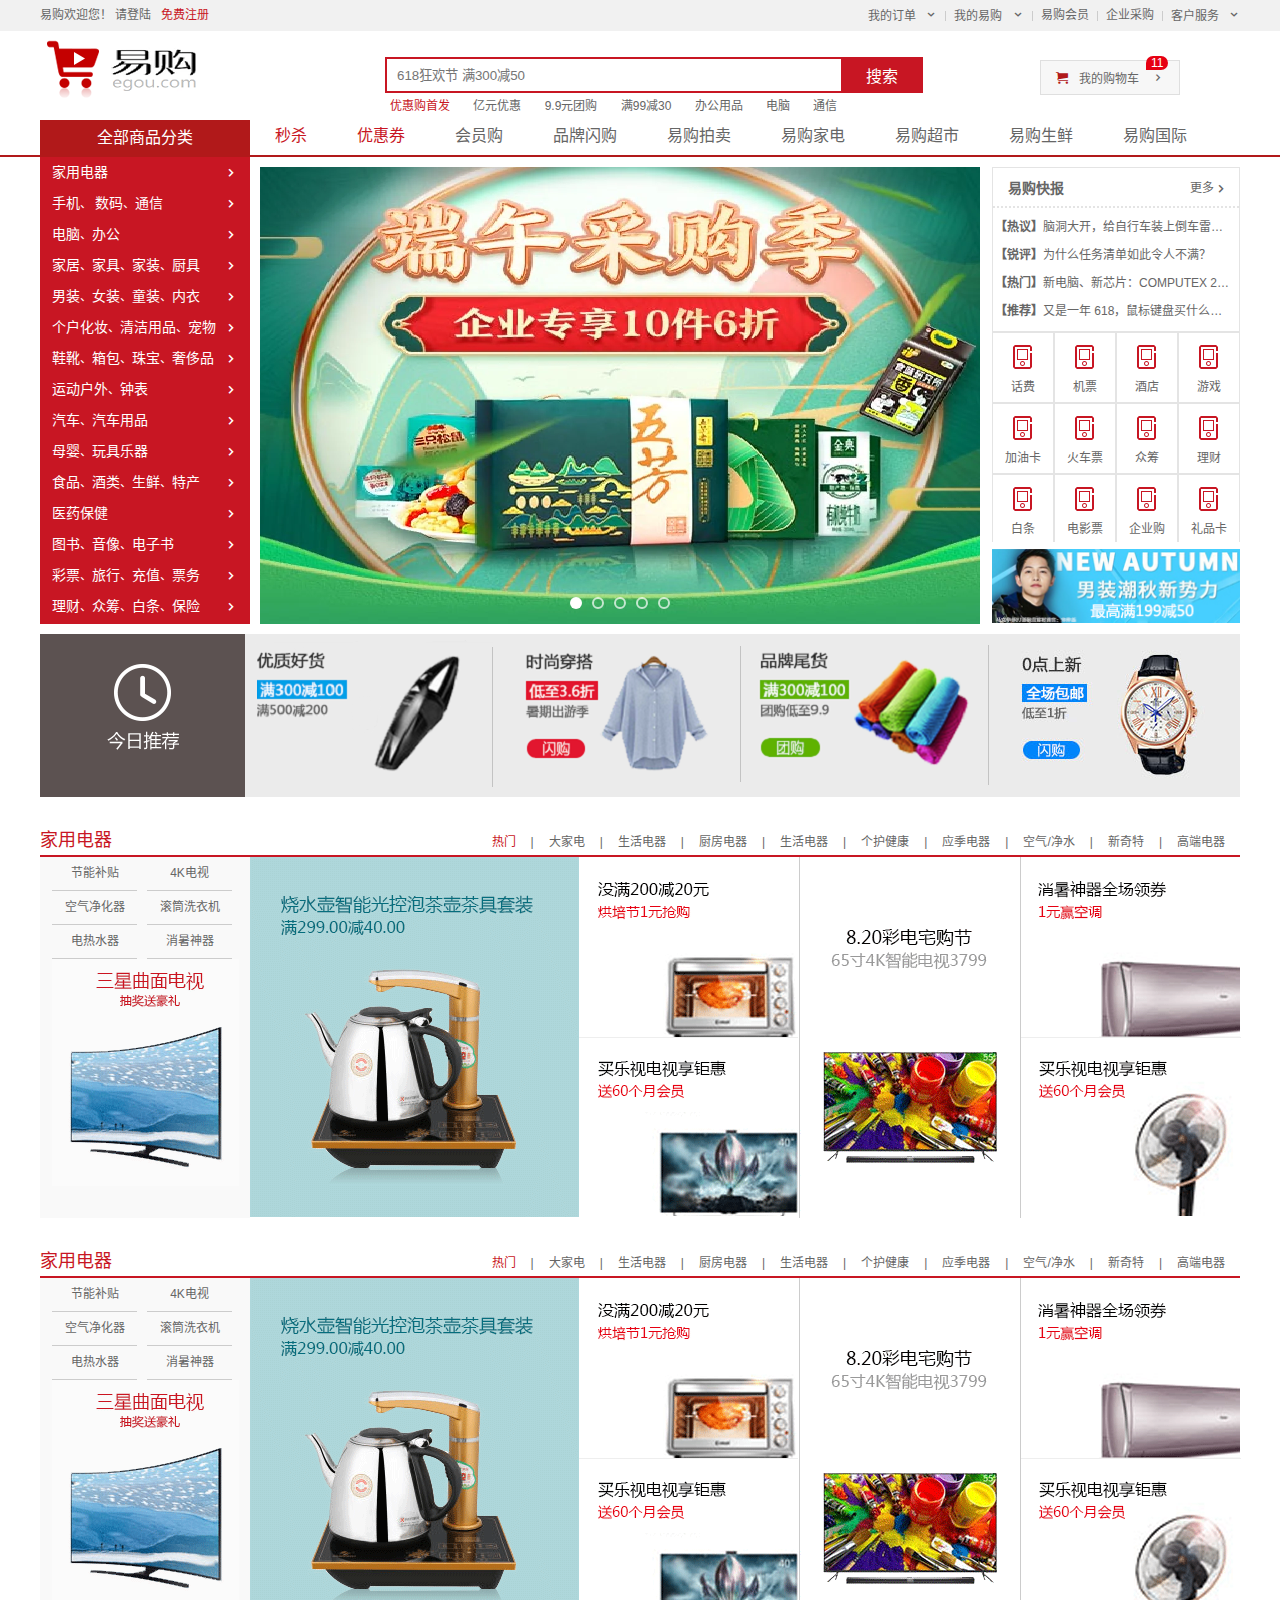
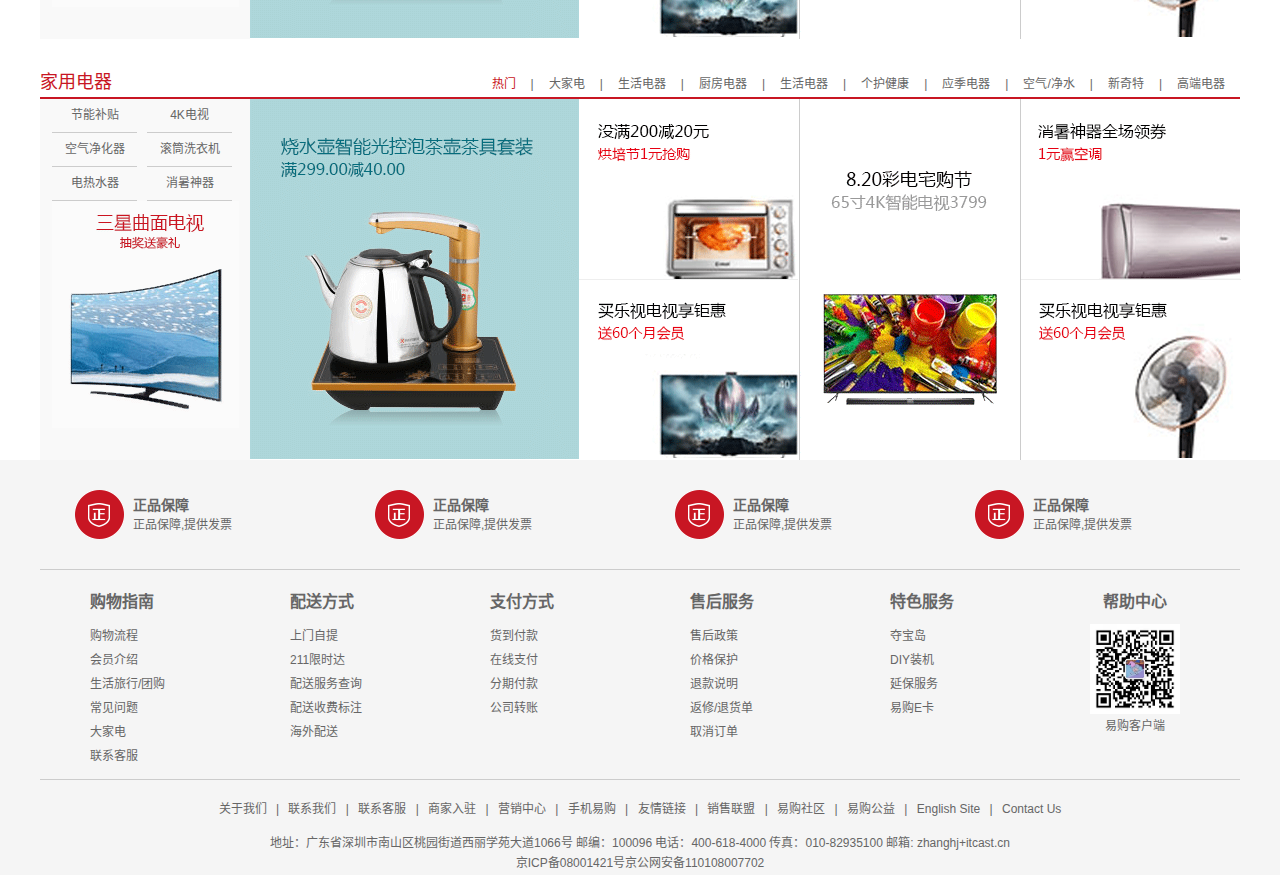
<file: egou易购-电子商城/index.html>
<!DOCTYPE html>
<html lang="zh-CN">

<head>
    <meta charset="UTF-8">
    <meta http-equiv="X-UA-Compatible" content="IE=edge">
    <meta name="viewport" content="width=device-width, initial-scale=1.0">
    <title>易购商城-综合网购首选-正品低价、品质保障、配送及时、轻松购物！</title>
    <!-- 网站说明Title、Description、Keywords 便于SEO -->
    <meta name="description"
        content="易购商城-专业的综合网上购物商城,销售家电、数码通讯、电脑、家居百货、服装服饰、母婴、图书、食品等数万个品牌优质商品.便捷、诚信的服务，为您提供愉悦的网上购物体验!" />
    <meta name="keywords" content="网上购物,网上商城,手机,笔记本,电脑,MP3,CD,VCD,DV,相机,数码,配件,手表,存储卡,京东" />

    <!-- 引入favicon图标 -->
    <link rel="shortcut icon" href="favicon1.ico" type="image/x-icon">
    <!-- 引入初始化样式文件 -->
    <link rel="stylesheet" href="css/base.css">
    <!-- 引入公共样式文件 -->
    <link rel="stylesheet" href="css/common.css">
    <!-- 引入首页的index.css样式文件 -->
    <link rel="stylesheet" href="css/index.css">

    <!--下拉菜单 和轮播图 js -->
    <script src="js/common.js"></script>
    <script src="js/index.js"></script>

</head>

<body>
    <!-- 快捷导航模块  -->
    <section class="shortcut">
        <div class="w">
            <div class="fl">
                <ul>
                    <li>易购欢迎您！&nbsp;</li>
                    <li>
                        <a href="login.html">请登陆</a> &nbsp; <a href="register.html" class="style_red">免费注册</a>
                    </li>
                </ul>
            </div>
            <div class="fr">
                <ul>
                    <li class="arrow_icon">
                        我的订单
                        <ul>
                            <li>全部订单</li>
                            <li>返修退换货</li>
                            <li>我的优惠券</li>
                            <li>权益中心</li>
                        </ul>
                    </li>
                    <li></li>
                    <li class="arrow_icon">
                        我的易购
                        <ul>
                            <li>我的足迹</li>
                            <li>收藏的宝贝</li>
                            <li>订阅的店铺</li>
                        </ul>
                    </li>
                    <li></li>
                    <li>易购会员</li>
                    <li></li>
                    <li>企业采购</li>
                    <li></li>

                    <li class="arrow_icon">
                        客户服务
                        <ul>
                            <li>帮助中心</li>
                            <li>在线客服</li>
                            <li>商家帮助</li>
                            <li>意见反馈</li>
                        </ul>
                    </li>
                </ul>
            </div>
        </div>
    </section>

    <!-- 头部模块 -->
    <header class="header w">
        <!-- logo模块 -->
        <div class="logo">
            <h1>
                <a href="index.html" title="易购商城">易购商城</a>
            </h1>
        </div>
        <!-- 搜索模块 -->
        <div class="search">
            <input type="search" placeholder="618狂欢节 满300减50">
            <button>搜索</button>
        </div>
        <div class="hotwords">
            <em class="style_red">优惠购首发</em>
            <em>亿元优惠</em>
            <em>9.9元团购</em>
            <em>满99减30</em>
            <em>办公用品</em>
            <em>电脑</em>
            <em>通信</em>
        </div>
        <!-- 购物车模块 -->
        <div class="shopcart">
            我的购物车
            <i class="count">11</i>
        </div>


    </header>

    <!-- 导航栏模块 -->
    <nav class="nav">
        <div class="w">
            <div class="dropdown fl">
                <div class="dt">全部商品分类</div>
                <div class="dd">
                    <ul>
                        <li><a href="list.html" target="_blank">家用电器</a> </li>
                        <li><a href="list.html" target="_blank">手机</a>、 <a href="list.html" target="_blank"
                                target="_blank">数码</a>、<a href="list.html" target="_blank">通信</a> </li>
                        <li><a href="list.html" target="_blank">电脑</a>、<a href="list.html" target="_blank">办公</a> </li>
                        <li><a href="list.html" target="_blank">家居</a>、<a href="list.html" target="_blank">家具</a>、<a
                                href="list.html" target="_blank">家装</a>、<a href="list.html" target="_blank">厨具</a> </li>
                        <li><a href="list.html" target="_blank">男装</a>、<a href="list.html" target="_blank">女装</a>、<a
                                href="list.html" target="_blank">童装</a>、<a href="list.html" target="_blank">内衣</a> </li>
                        <li><a href="list.html" target="_blank">个户化妆</a>、<a href="list.html" target="_blank">清洁用品</a>、<a
                                href="list.html" target="_blank">宠物</a> </li>
                        <li><a href="list.html" target="_blank">鞋靴</a>、<a href="list.html" target="_blank">箱包</a>、<a
                                href="list.html" target="_blank">珠宝</a>、<a href="list.html" target="_blank">奢侈品</a>
                        </li>
                        <li><a href="list.html" target="_blank">运动户外</a>、<a href="list.html" target="_blank">钟表</a>
                        </li>
                        <li><a href="list.html" target="_blank">汽车</a>、<a href="list.html" target="_blank">汽车用品</a>
                        </li>
                        <li><a href="list.html" target="_blank">母婴</a>、<a href="list.html" target="_blank">玩具乐器</a>
                        </li>
                        <li><a href="list.html" target="_blank">食品</a>、<a href="list.html" target="_blank">酒类</a>、<a
                                href="list.html" target="_blank">生鲜</a>、<a href="list.html" target="_blank">特产</a> </li>
                        <li><a href="list.html" target="_blank">医药保健</a> </li>
                        <li><a href="list.html" target="_blank">图书</a>、<a href="list.html" target="_blank">音像</a>、<a
                                href="list.html" target="_blank">电子书</a> </li>
                        <li><a href="list.html" target="_blank">彩票</a>、<a href="list.html" target="_blank">旅行</a>、<a
                                href="list.html" target="_blank">充值</a>、<a href="list.html" target="_blank">票务</a> </li>
                        <li><a href="list.html" target="_blank">理财</a>、<a href="list.html" target="_blank">众筹</a>、<a
                                href="list.html" target="_blank">白条</a>、<a href="list.html" target="_blank">保险</a> </li>
                    </ul>
                </div>
            </div>

            <div class="navitems">
                <ul>
                    <li class="navitem_tab">
                        <a href="list.html" target="_blank" class="style_red">秒杀</a>
                        <ul>
                            <li>易购秒杀</li>
                            <li>每日特价</li>
                            <li>品牌秒杀</li>
                            <li>类品秒杀</li>
                        </ul>
                    </li>
                    <li class="navitem_tab">
                        <a href="list.html" target="_blank" class="style_red">优惠券</a>
                        <ul>
                            <li>为你推荐</li>
                            <li>食品饮料</li>
                            <li>个护化妆</li>
                            <li>家居建材</li>
                            <li>图书音像</li>
                            <li>电脑数码</li>
                            <li>水果生鲜</li>
                            <li>易购健康</li>
                            <li>全部分类</li>
                        </ul>
                    </li>
                    <li class="navitem_tab">
                        <a href="list.html" target="_blank">会员购</a>
                        <ul>
                            <li>尊享会员价</li>
                            <li>生活特权</li>
                            <li>品牌联盟</li>
                            <li>免费退换</li>
                            <li>专属客服</li>
                        </ul>
                    </li>
                    <li class="navitem_tab">
                        <a href="list.html" target="_blank">品牌闪购</a>
                        <ul>
                            <li>今日精选</li>
                            <li>服饰鞋包</li>
                            <li>日用厨具</li>
                            <li>3C数码</li>
                            <li>母婴童装</li>
                            <li>更多品牌</li>
                        </ul>
                    </li>
                    <li class="navitem_tab">
                        <a href="list.html" target="_blank">易购拍卖</a>
                        <ul>
                            <li>珍品拍卖</li>
                            <li>司法拍卖</li>
                            <li>海关/政府</li>
                            <li>资产处理</li>
                            <li>破产拍卖</li>
                            <li>拍卖服务</li>
                            <li>招标采购</li>
                        </ul>
                    </li>
                    <li class="navitem_tab">
                        <a href="list.html" target="_blank">易购家电</a>
                        <ul>
                            <li>智能生活</li>
                            <li>以旧换新</li>
                            <li>企业置办</li>
                            <li>易购金融</li>
                        </ul>
                    </li>
                    <li class="navitem_tab">
                        <a href="list.html" target="_blank">易购超市</a>
                        <ul>
                            <li>超市首页</li>
                            <li>超值量贩</li>
                            <li>易购生鲜</li>
                            <li>品牌特卖</li>
                            <li>山姆会员店</li>
                            <li>企业采购</li>
                        </ul>
                    </li>
                    <li class="navitem_tab">
                        <a href="list.html" target="_blank">易购生鲜</a>
                        <ul>
                            <li>生鲜首页</li>
                            <li>易家菜</li>
                            <li>优选100</li>
                            <li>试吃</li>
                            <li>企业购</li>
                        </ul>
                    </li>
                    <li class="navitem_tab">
                        <a href="list.html" target="_blank">易购国际</a>
                        <ul>
                            <li>全部分类</li>
                            <li>奶粉辅食</li>
                            <li>进口美食</li>
                            <li>营养保健</li>
                            <li>个护美妆</li>
                            <li>数码家电</li>
                            <li>钟表首饰</li>
                            <li>服饰箱包</li>
                            <li>潮流奢品</li>
                        </ul>
                    </li>
                </ul>
            </div>
        </div>
    </nav>

    <!-- 首页主体 main -->
    <div class="w">
        <div class="main">
            <div class="focus">
                <a href="javascript:;" class="arrow-l">&lt;</a>
                <a href="javascript:;" class="arrow-r">&gt;</a>
                <ul>
                    <li><a href="list.html" target="_blank"><img src="upload/focus.png" alt=""></a></li>
                    <li><a href="list.html" target="_blank"><img src="upload/focus1.png" alt=""></a></li>
                    <li><a href="list.html" target="_blank"><img src="upload/focus2.png" alt=""></a></li>
                    <li><a href="list.html" target="_blank"><img src="upload/focus3.png" alt=""></a></li>
                    <li><a href="list.html" target="_blank"><img src="upload/focus4.png" alt=""></a></li>
                </ul>
                <ol class="circle">
                </ol>
            </div>
            <div class="flashnews">
                <div class="news">
                    <div class="news_hd">
                        <h5>易购快报</h5>
                        <a href="https://duomoyu.com/channels/sspai_recommend_to_home" target="_blank"
                            class="more">更多</a>
                    </div>
                    <div class="news_bd">
                        <ul>
                            <li><a href="https://sspai.com/post/73521"
                                    target="_blank"><b>【热议】</b>脑洞大开，给自行车装上倒车雷达和行车记录仪</a></li>
                            <li><a href="https://sspai.com/post/73453" target="_blank"><b>【锐评】</b>为什么任务清单如此令人不满？</a>
                            </li>
                            <li><a href="https://sspai.com/post/73484" target="_blank"><b>【热门】</b>新电脑、新芯片：COMPUTEX 2022
                                    展会带来了这些新玩意</a></li>
                            <li><a href="https://sspai.com/post/73599" target="_blank"><b>【推荐】</b>又是一年
                                    618，鼠标键盘买什么？——鼠标篇</a></li>
                        </ul>
                    </div>
                </div>
                <div class="liveservice">
                    <ul>
                        <li>
                            <i></i>
                            <p>话费</p>
                        </li>
                        <li>
                            <i></i>
                            <p>机票</p>
                        </li>
                        <li>
                            <i></i>
                            <p>酒店</p>
                        </li>
                        <li>
                            <i></i>
                            <p>游戏</p>
                        </li>
                        <li>
                            <i></i>
                            <p>加油卡</p>
                        </li>
                        <li>
                            <i></i>
                            <p>火车票</p>
                        </li>
                        <li>
                            <i></i>
                            <p>众筹</p>
                        </li>
                        <li>
                            <i></i>
                            <p>理财</p>
                        </li>
                        <li>
                            <i></i>
                            <p>白条</p>
                        </li>
                        <li>
                            <i></i>
                            <p>电影票</p>
                        </li>
                        <li>
                            <i></i>
                            <p>企业购</p>
                        </li>
                        <li>
                            <i></i>
                            <p>礼品卡</p>
                        </li>

                    </ul>
                </div>
                <div class="bargin">
                    <img src="upload/bargain.png" width="100%" alt="">
                </div>
            </div>
        </div>
    </div>
    <!-- 推荐模块 -->
    <div class="w recom">
        <div class="recom_hd">
            <img src="images/recom.png" alt="">
        </div>
        <div class="recom_bd">
            <ul>
                <li><img src="upload/recom_00.png" alt=""></li>
                <li><img src="upload/recom_01.png" alt=""></li>
                <li><img src="upload/recom_02.png" alt=""></li>
                <li><img src="upload/recom_03.jpg" alt=""></li>
            </ul>
        </div>
    </div>
    <div class="floor">
        <!-- 1楼家用电器 -->
        <div class="w jiadian">
            <div class="box_hd">
                <h3>家用电器</h3>
                <div class="tab_list">
                    <ul>
                        <li><em class="style_red">热门</em>|</li>
                        <li><em>大家电</em>|</li>
                        <li><em>生活电器</em>|</li>
                        <li><em>厨房电器</em>|</li>
                        <li><em>生活电器</em>|</li>
                        <li><em>个护健康</em>|</li>
                        <li><em>应季电器</em>|</li>
                        <li><em>空气/净水</em>|</li>
                        <li><em>新奇特</em>|</li>
                        <li><em> 高端电器</em></li>
                    </ul>
                </div>
            </div>
            <div class="box_bd">
                <div class="tab_content">
                    <div class="tab_list_item">
                        <div class="col_210">
                            <ul>
                                <li>节能补贴</li>
                                <li>4K电视</li>
                                <li>空气净化器</li>
                                <li>滚筒洗衣机</li>
                                <li>电热水器</li>
                                <li>消暑神器</li>
                            </ul>
                            <img src="upload/floor-1-1.png" alt="">
                        </div>
                        <div class="col_329">
                            <img src="upload/floor-1-b01.png" alt="">
                        </div>
                        <div class="col_221">
                            <img src="upload/floor-1-2.png" alt="" class="bb">
                            <img src="upload/floor-1-3.png" alt="">
                        </div>
                        <div class="col_221">
                            <img src="upload/floor-1-4.png" alt="">
                        </div>
                        <div class="col_219">
                            <img src="upload/floor-1-5.png" alt="" class="bb">
                            <img src="upload/floor-1-6.png" alt="">
                        </div>
                    </div>
                </div>
            </div>
        </div>
        <!-- 2楼 -->
        <div class="w jiadian">
            <div class="box_hd">
                <h3>家用电器</h3>
                <div class="tab_list">
                    <ul>
                        <li><em class="style_red">热门</em>|</li>
                        <li><em>大家电</em>|</li>
                        <li><em>生活电器</em>|</li>
                        <li><em>厨房电器</em>|</li>
                        <li><em>生活电器</em>|</li>
                        <li><em>个护健康</em>|</li>
                        <li><em>应季电器</em>|</li>
                        <li><em>空气/净水</em>|</li>
                        <li><em>新奇特</em>|</li>
                        <li><em> 高端电器</em></li>
                    </ul>
                </div>
            </div>
            <div class="box_bd">
                <div class="tab_content">
                    <div class="tab_list_item">
                        <div class="col_210">
                            <ul>
                                <li>节能补贴</li>
                                <li>4K电视</li>
                                <li>空气净化器</li>
                                <li>滚筒洗衣机</li>
                                <li>电热水器</li>
                                <li>消暑神器</li>
                            </ul>
                            <img src="upload/floor-1-1.png" alt="">
                        </div>
                        <div class="col_329">
                            <img src="upload/floor-1-b01.png" alt="">
                        </div>
                        <div class="col_221">
                            <img src="upload/floor-1-2.png" alt="" class="bb">
                            <img src="upload/floor-1-3.png" alt="">
                        </div>
                        <div class="col_221">
                            <img src="upload/floor-1-4.png" alt="">
                        </div>
                        <div class="col_219">
                            <img src="upload/floor-1-5.png" alt="" class="bb">
                            <img src="upload/floor-1-6.png" alt="">
                        </div>
                    </div>
                </div>
            </div>
        </div>
        <!-- 3楼 -->
        <div class="w jiadian">
            <div class="box_hd">
                <h3>家用电器</h3>
                <div class="tab_list">
                    <ul>
                        <li><em class="style_red">热门</em>|</li>
                        <li><em>大家电</em>|</li>
                        <li><em>生活电器</em>|</li>
                        <li><em>厨房电器</em>|</li>
                        <li><em>生活电器</em>|</li>
                        <li><em>个护健康</em>|</li>
                        <li><em>应季电器</em>|</li>
                        <li><em>空气/净水</em>|</li>
                        <li><em>新奇特</em>|</li>
                        <li><em> 高端电器</em></li>
                    </ul>
                </div>
            </div>
            <div class="box_bd">
                <div class="tab_content">
                    <div class="tab_list_item">
                        <div class="col_210">
                            <ul>
                                <li>节能补贴</li>
                                <li>4K电视</li>
                                <li>空气净化器</li>
                                <li>滚筒洗衣机</li>
                                <li>电热水器</li>
                                <li>消暑神器</li>
                            </ul>
                            <img src="upload/floor-1-1.png" alt="">
                        </div>
                        <div class="col_329">
                            <img src="upload/floor-1-b01.png" alt="">
                        </div>
                        <div class="col_221">
                            <img src="upload/floor-1-2.png" alt="" class="bb">
                            <img src="upload/floor-1-3.png" alt="">
                        </div>
                        <div class="col_221">
                            <img src="upload/floor-1-4.png" alt="">
                        </div>
                        <div class="col_219">
                            <img src="upload/floor-1-5.png" alt="" class="bb">
                            <img src="upload/floor-1-6.png" alt="">
                        </div>
                    </div>
                </div>
            </div>
        </div>
        <!-- etc. -->
    </div>

    <!-- 底部footer -->
    <footer class="footer">
        <div class="w">
            <div class="mod_service">
                <ul>
                    <li>
                        <h5></h5> <!-- 用来放图片 -->
                        <div class="service_txt">
                            <h4>正品保障</h4>
                            <p>正品保障,提供发票</p>
                        </div>
                    </li>
                    <li>
                        <h5></h5> <!-- 用来放图片 -->
                        <div class="service_txt">
                            <h4>正品保障</h4>
                            <p>正品保障,提供发票</p>
                        </div>
                    </li>
                    <li>
                        <h5></h5> <!-- 用来放图片 -->
                        <div class="service_txt">
                            <h4>正品保障</h4>
                            <p>正品保障,提供发票</p>
                        </div>
                    </li>
                    <li>
                        <h5></h5> <!-- 用来放图片 -->
                        <div class="service_txt">
                            <h4>正品保障</h4>
                            <p>正品保障,提供发票</p>
                        </div>
                    </li>

                </ul>
            </div>
            <div class="mod_help">
                <dl>
                    <dt>购物指南</dt>
                    <dd>购物流程</dd>
                    <dd>会员介绍</dd>
                    <dd>生活旅行/团购</dd>
                    <dd>常见问题</dd>
                    <dd>大家电</dd>
                    <dd>联系客服</dd>
                </dl>
                <dl>
                    <dt>配送方式</dt>
                    <dd>上门自提
                    <dd>
                    <dd>211限时达</dd>
                    <dd>配送服务查询</dd>
                    <dd>配送收费标注</dd>
                    <dd>海外配送</dd>
                </dl>
                <dl>
                    <dt>支付方式</dt>
                    <dd>货到付款</dd>
                    <dd>在线支付</dd>
                    <dd>分期付款</dd>
                    <dd>公司转账</dd>
                </dl>
                <dl>
                    <dt>售后服务</dt>
                    <dd>售后政策</dd>
                    <dd>价格保护</dd>
                    <dd>退款说明</dd>
                    <dd>返修/退货单</dd>
                    <dd>取消订单</dd>
                </dl>
                <dl>
                    <dt>特色服务</dt>
                    <dd>夺宝岛</dd>
                    <dd>DIY装机</dd>
                    <dd>延保服务</dd>
                    <dd>易购E卡</dd>
                </dl>
                <dl>
                    <dt>帮助中心</dt>
                    <dd>
                        <img src="images/wx.jpg" alt="客服" width="100%">
                        易购客户端
                    </dd>
                </dl>
            </div>

            <div class="mod_copyright">
                <div class="links">
                    <em> 关于我们</em>
                    <span class="split">|</span>
                    <em> 联系我们</em>
                    <span class="split">|</span>
                    <em> 联系客服</em>
                    <span class="split">|</span>
                    <em> 商家入驻</em>
                    <span class="split">|</span>
                    <em> 营销中心</em>
                    <span class="split">|</span>
                    <em> 手机易购</em>
                    <span class="split">|</span>
                    <em> 友情链接</em>
                    <span class="split">|</span>
                    <em> 销售联盟</em>
                    <span class="split">|</span>
                    <em> 易购社区</em>
                    <span class="split">|</span>
                    <em> 易购公益</em>
                    <span class="split">|</span>
                    <em> English Site</em>
                    <span class="split">|</span>
                    <em> Contact Us</em>
                </div>
                <div class="copyright">地址：广东省深圳市南山区桃园街道西丽学苑大道1066号 邮编：100096 电话：400-618-4000 传真：010-82935100 邮箱:
                    zhanghj+itcast.cn <br>
                    京ICP备08001421号京公网安备110108007702</div>
            </div>
        </div>
    </footer>
</body>

</html>
</file>
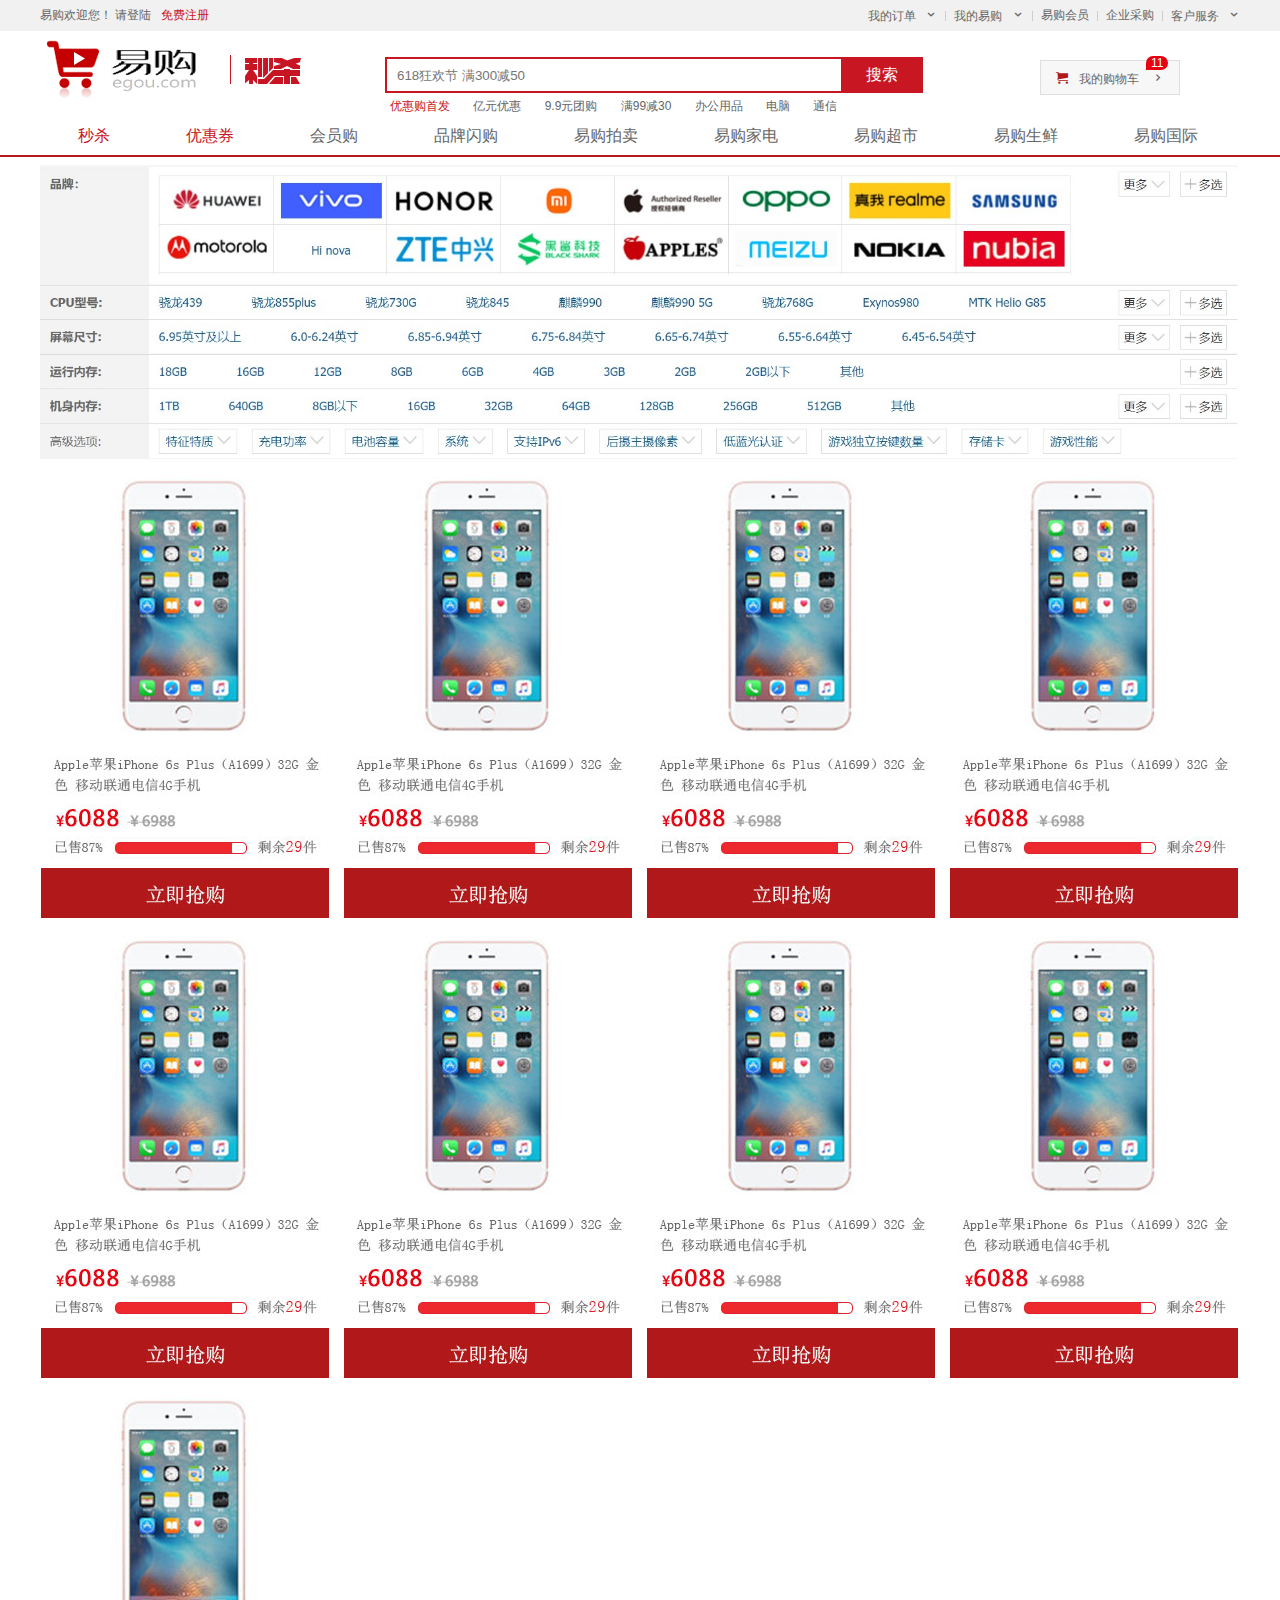
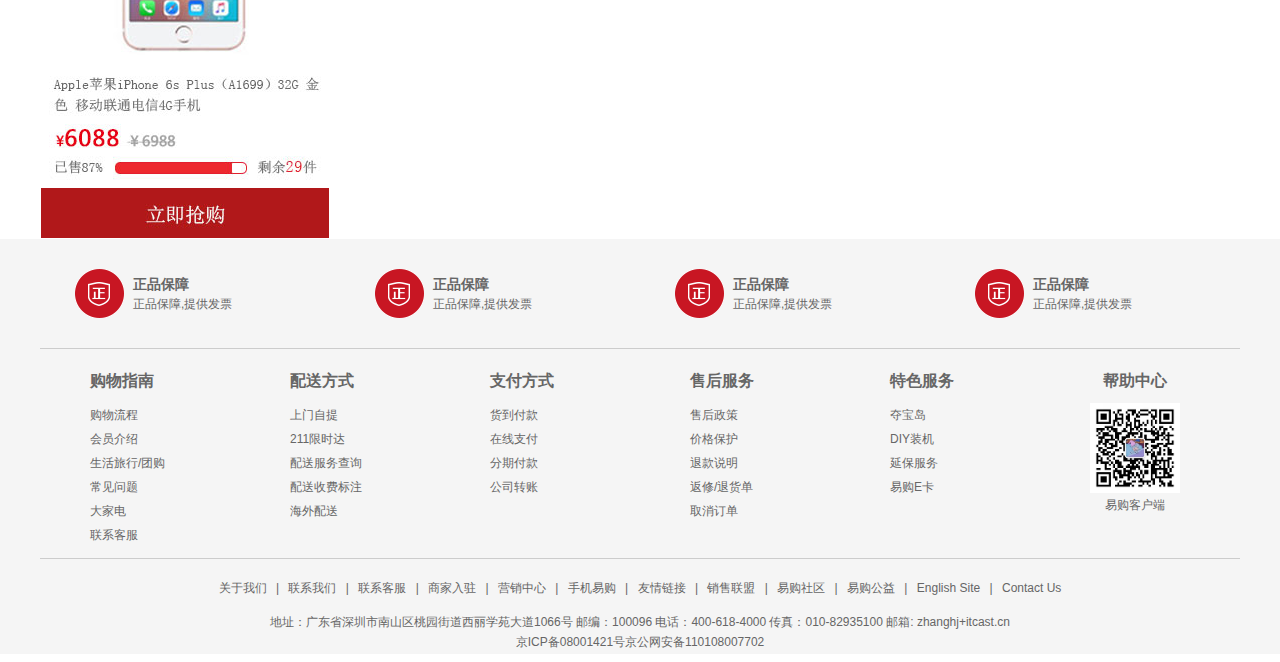
<file: egou易购-电子商城/list.html>
<!DOCTYPE html>
<html lang="en">

<head>
    <meta charset="UTF-8">
    <meta name="viewport" content="width=device-width, initial-scale=1.0">
    <meta http-equiv="X-UA-Compatible" content="ie=edge">
    <title>列表页-综合网购首选-正品低价、品质保障、配送及时、轻松购物！
    </title>
    <meta name="description"
        content="易购商城-专业的综合网上购物商城,销售家电、数码通讯、电脑、家居百货、服装服饰、母婴、图书、食品等数万个品牌优质商品.便捷、诚信的服务，为您提供愉悦的网上购物体验!" />
    <meta name="keywords" content="网上购物,网上商城,手机,笔记本,电脑,MP3,CD,VCD,DV,相机,数码,配件,手表,存储卡,京东" />
    <link rel="shortcut icon" href="favicon1.ico" />
    <link rel="stylesheet" href="css/base.css">
    <link rel="stylesheet" href="css/common.css">
    <link rel="stylesheet" href="css/list.css">
    <script src="js/common.js"></script>
</head>

<body>
    <!-- 快捷导航模块 -->
    <section class="shortcut">
        <div class="w">
            <div class="fl">
                <ul>
                    <li>易购欢迎您！&nbsp;</li>
                    <li>
                        <a href="login.html">请登陆</a> &nbsp; <a href="register.html" class="style_red">免费注册</a>
                    </li>
                </ul>
            </div>
            <div class="fr">
                <ul>
                    <li class="arrow_icon">
                        我的订单
                        <ul>
                            <li>全部订单</li>
                            <li>返修退换货</li>
                            <li>我的优惠券</li>
                            <li>权益中心</li>
                        </ul>
                    </li>
                    <li></li>
                    <li class="arrow_icon">
                        我的易购
                        <ul>
                            <li>我的足迹</li>
                            <li>收藏的宝贝</li>
                            <li>订阅的店铺</li>
                        </ul>
                    </li>
                    <li></li>
                    <li>易购会员</li>
                    <li></li>
                    <li>企业采购</li>
                    <li></li>

                    <li class="arrow_icon">
                        客户服务
                        <ul>
                            <li>帮助中心</li>
                            <li>在线客服</li>
                            <li>商家帮助</li>
                            <li>意见反馈</li>
                        </ul>
                    </li>
                </ul>
            </div>
        </div>
    </section>

    <!-- header头部模块 -->
    <header class="header w">
        <div class="logo">
            <h1>
                <a href="index.html" title="易购商城">易购商城</a>
            </h1>
        </div>
        <div class="sk">
            <img src="images/sk.png" alt="">
        </div>
        <!-- search搜索模块 -->
        <div class="search">
            <input type="search" name="" id="" placeholder="618狂欢节 满300减50">
            <button>搜索</button>
        </div>
        <!-- hotwords模块制作 -->
        <div class="hotwords">
            <em class="style_red">优惠购首发</em>
            <em>亿元优惠</em>
            <em>9.9元团购</em>
            <em>满99减30</em>
            <em>办公用品</em>
            <em>电脑</em>
            <em>通信</em>
        </div>
        <!-- 购物车模块 -->
        <div class="shopcart">
            我的购物车
            <i class="count">11</i>
        </div>

    </header>

    <!-- nav模块 -->
    <nav class="nav">
        <div class="w">
            <div class="navitems">
                <ul>
                    <li class="navitem_tab">
                        <a href="list.html" target="_blank" class="style_red">秒杀</a>
                        <ul>
                            <li>易购秒杀</li>
                            <li>每日特价</li>
                            <li>品牌秒杀</li>
                            <li>类品秒杀</li>
                        </ul>
                    </li>
                    <li class="navitem_tab">
                        <a href="list.html" target="_blank" class="style_red">优惠券</a>
                        <ul>
                            <li>为你推荐</li>
                            <li>食品饮料</li>
                            <li>个护化妆</li>
                            <li>家居建材</li>
                            <li>图书音像</li>
                            <li>电脑数码</li>
                            <li>水果生鲜</li>
                            <li>易购健康</li>
                            <li>全部分类</li>
                        </ul>
                    </li>
                    <li class="navitem_tab">
                        <a href="list.html" target="_blank">会员购</a>
                        <ul>
                            <li>尊享会员价</li>
                            <li>生活特权</li>
                            <li>品牌联盟</li>
                            <li>免费退换</li>
                            <li>专属客服</li>
                        </ul>
                    </li>
                    <li class="navitem_tab">
                        <a href="list.html" target="_blank">品牌闪购</a>
                        <ul>
                            <li>今日精选</li>
                            <li>服饰鞋包</li>
                            <li>日用厨具</li>
                            <li>3C数码</li>
                            <li>母婴童装</li>
                            <li>更多品牌</li>
                        </ul>
                    </li>
                    <li class="navitem_tab">
                        <a href="list.html" target="_blank">易购拍卖</a>
                        <ul>
                            <li>珍品拍卖</li>
                            <li>司法拍卖</li>
                            <li>海关/政府</li>
                            <li>资产处理</li>
                            <li>破产拍卖</li>
                            <li>拍卖服务</li>
                            <li>招标采购</li>
                        </ul>
                    </li>
                    <li class="navitem_tab">
                        <a href="list.html" target="_blank">易购家电</a>
                        <ul>
                            <li>智能生活</li>
                            <li>以旧换新</li>
                            <li>企业置办</li>
                            <li>易购金融</li>
                        </ul>
                    </li>
                    <li class="navitem_tab">
                        <a href="list.html" target="_blank">易购超市</a>
                        <ul>
                            <li>超市首页</li>
                            <li>超值量贩</li>
                            <li>易购生鲜</li>
                            <li>品牌特卖</li>
                            <li>山姆会员店</li>
                            <li>企业采购</li>
                        </ul>
                    </li>
                    <li class="navitem_tab">
                        <a href="list.html" target="_blank">易购生鲜</a>
                        <ul>
                            <li>生鲜首页</li>
                            <li>易家菜</li>
                            <li>优选100</li>
                            <li>试吃</li>
                            <li>企业购</li>
                        </ul>
                    </li>
                    <li class="navitem_tab">
                        <a href="list.html" target="_blank">易购国际</a>
                        <ul>
                            <li>全部分类</li>
                            <li>奶粉辅食</li>
                            <li>进口美食</li>
                            <li>营养保健</li>
                            <li>个护美妆</li>
                            <li>数码家电</li>
                            <li>钟表首饰</li>
                            <li>服饰箱包</li>
                            <li>潮流奢品</li>
                        </ul>
                    </li>
                </ul>
            </div>
        </div>
    </nav>
    <!-- nav模块制作 end -->
    <!-- 列表页主体部分 -->
    <div class="w sk_container">
        <div class="sk_hd">
            <img src="images/select.jpg" alt="" width="100%">
        </div>
        <div class="sk_bd">

            <ul class="clearfix">
                <li>
                    <img src="upload/list.jpg" alt="">
                </li>
                <li>
                    <img src="upload/list.jpg" alt="">
                </li>
                <li>
                    <img src="upload/list.jpg" alt="">
                </li>
                <li>
                    <img src="upload/list.jpg" alt="">
                </li>
                <li>
                    <img src="upload/list.jpg" alt="">
                </li>
                <li>
                    <img src="upload/list.jpg" alt="">
                </li>
                <li>
                    <img src="upload/list.jpg" alt="">
                </li>
                <li>
                    <img src="upload/list.jpg" alt="">
                </li>
                <li>
                    <img src="upload/list.jpg" alt="">
                </li>
            </ul>
        </div>
    </div>
    <!-- 底部模块的制作 -->
    <footer class="footer">
        <div class="w">
            <div class="mod_service">
                <ul>
                    <li>
                        <h5></h5> <!-- 用来放图片 -->
                        <div class="service_txt">
                            <h4>正品保障</h4>
                            <p>正品保障,提供发票</p>
                        </div>
                    </li>
                    <li>
                        <h5></h5> <!-- 用来放图片 -->
                        <div class="service_txt">
                            <h4>正品保障</h4>
                            <p>正品保障,提供发票</p>
                        </div>
                    </li>
                    <li>
                        <h5></h5> <!-- 用来放图片 -->
                        <div class="service_txt">
                            <h4>正品保障</h4>
                            <p>正品保障,提供发票</p>
                        </div>
                    </li>
                    <li>
                        <h5></h5> <!-- 用来放图片 -->
                        <div class="service_txt">
                            <h4>正品保障</h4>
                            <p>正品保障,提供发票</p>
                        </div>
                    </li>

                </ul>
            </div>
            <div class="mod_help">
                <dl>
                    <dt>购物指南</dt>
                    <dd>购物流程</dd>
                    <dd>会员介绍</dd>
                    <dd>生活旅行/团购</dd>
                    <dd>常见问题</dd>
                    <dd>大家电</dd>
                    <dd>联系客服</dd>
                </dl>
                <dl>
                    <dt>配送方式</dt>
                    <dd>上门自提
                    <dd>
                    <dd>211限时达</dd>
                    <dd>配送服务查询</dd>
                    <dd>配送收费标注</dd>
                    <dd>海外配送</dd>
                </dl>
                <dl>
                    <dt>支付方式</dt>
                    <dd>货到付款</dd>
                    <dd>在线支付</dd>
                    <dd>分期付款</dd>
                    <dd>公司转账</dd>
                </dl>
                <dl>
                    <dt>售后服务</dt>
                    <dd>售后政策</dd>
                    <dd>价格保护</dd>
                    <dd>退款说明</dd>
                    <dd>返修/退货单</dd>
                    <dd>取消订单</dd>
                </dl>
                <dl>
                    <dt>特色服务</dt>
                    <dd>夺宝岛</dd>
                    <dd>DIY装机</dd>
                    <dd>延保服务</dd>
                    <dd>易购E卡</dd>
                </dl>
                <dl>
                    <dt>帮助中心</dt>
                    <dd>
                        <img src="images/wx.jpg" alt="客服" width="100%">
                        易购客户端
                    </dd>
                </dl>
            </div>

            <div class="mod_copyright">
                <div class="links">
                    <em> 关于我们</em>
                    <span class="split">|</span>
                    <em> 联系我们</em>
                    <span class="split">|</span>
                    <em> 联系客服</em>
                    <span class="split">|</span>
                    <em> 商家入驻</em>
                    <span class="split">|</span>
                    <em> 营销中心</em>
                    <span class="split">|</span>
                    <em> 手机易购</em>
                    <span class="split">|</span>
                    <em> 友情链接</em>
                    <span class="split">|</span>
                    <em> 销售联盟</em>
                    <span class="split">|</span>
                    <em> 易购社区</em>
                    <span class="split">|</span>
                    <em> 易购公益</em>
                    <span class="split">|</span>
                    <em> English Site</em>
                    <span class="split">|</span>
                    <em> Contact Us</em>
                </div>
                <div class="copyright">地址：广东省深圳市南山区桃园街道西丽学苑大道1066号 邮编：100096 电话：400-618-4000 传真：010-82935100 邮箱:
                    zhanghj+itcast.cn <br>
                    京ICP备08001421号京公网安备110108007702</div>
            </div>
        </div>
    </footer>
</body>

</html>
</file>
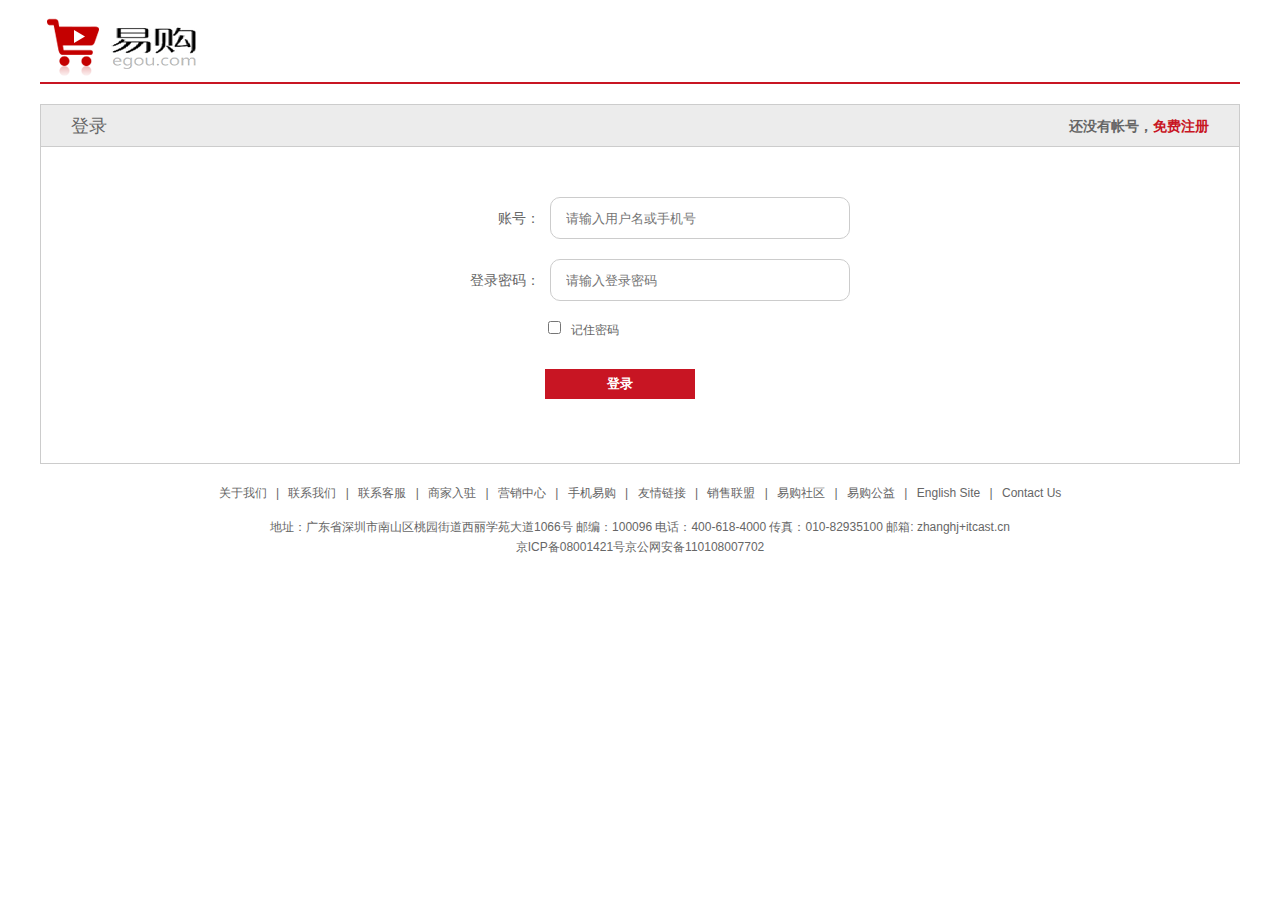
<file: egou易购-电子商城/login.html>
<!DOCTYPE html>
<html lang="en">

<head>
    <meta charset="UTF-8">
    <meta http-equiv="X-UA-Compatible" content="IE=edge">
    <meta name="viewport" content="width=device-width, initial-scale=1.0">
    <title>登录</title>

    <!-- 引入favicon图标 -->
    <link rel="shortcut icon" href="favicon1.ico" type="image/x-icon">
    <link rel="stylesheet" href="css/base.css">
    <link rel="stylesheet" href="css/register.css">
    <style>
        .agree {
            padding-left: 208px;
        }
        .registerarea {
            height: 360px;
        }
    </style>
</head>

<body>
    <div class="w">
        <!-- 头部 -->
        <header>
            <div class="logo">
                <a href="index.html">
                    <img src="images/logo.png" alt="">
                </a>
            </div>
        </header>
        <!-- 主体 -->
        <div class="registerarea">
            <h3>登录
                <div class="login">还没有帐号，<a href="register.html">免费注册</a></a></div>
            </h3>
            <div class="reg_form">
                <form class="navbar-form navbar-left" role="search">
                    <ul>
                        
                        <li>
                            <label for="">账号：</label><input type="text" class="form-control" placeholder="请输入用户名或手机号">
                        </li>
                        <li>
                            <label for="">登录密码：</label><input type="password" class="form-control" placeholder="请输入登录密码">
                        </li>
                        <li></li>
                        <li></li>
                        <li class="agree" ><input type="checkbox">记住密码</li>
                        <li>
                            <a href="index.html"><input id="submit" class="btn" value="登录"></a>
                        </li>
                    </ul>
                </form>
            </div>
        </div>
        <footer>
            <div class="mod_copyright">
                <div class="links">
                    <em> 关于我们</em>
                    <span class="split">|</span>
                    <em> 联系我们</em>
                    <span class="split">|</span>
                    <em> 联系客服</em>
                    <span class="split">|</span>
                    <em> 商家入驻</em>
                    <span class="split">|</span>
                    <em> 营销中心</em>
                    <span class="split">|</span>
                    <em> 手机易购</em>
                    <span class="split">|</span>
                    <em> 友情链接</em>
                    <span class="split">|</span>
                    <em> 销售联盟</em>
                    <span class="split">|</span>
                    <em> 易购社区</em>
                    <span class="split">|</span>
                    <em> 易购公益</em>
                    <span class="split">|</span>
                    <em> English Site</em>
                    <span class="split">|</span>
                    <em> Contact Us</em>
                </div>
                <div class="copyright">地址：广东省深圳市南山区桃园街道西丽学苑大道1066号 邮编：100096 电话：400-618-4000 传真：010-82935100 邮箱:
                    zhanghj+itcast.cn <br>
                    京ICP备08001421号京公网安备110108007702</div>
            </div>
        </footer>
    </div>
    <script>

    </script>
</body>

</html>
</file>
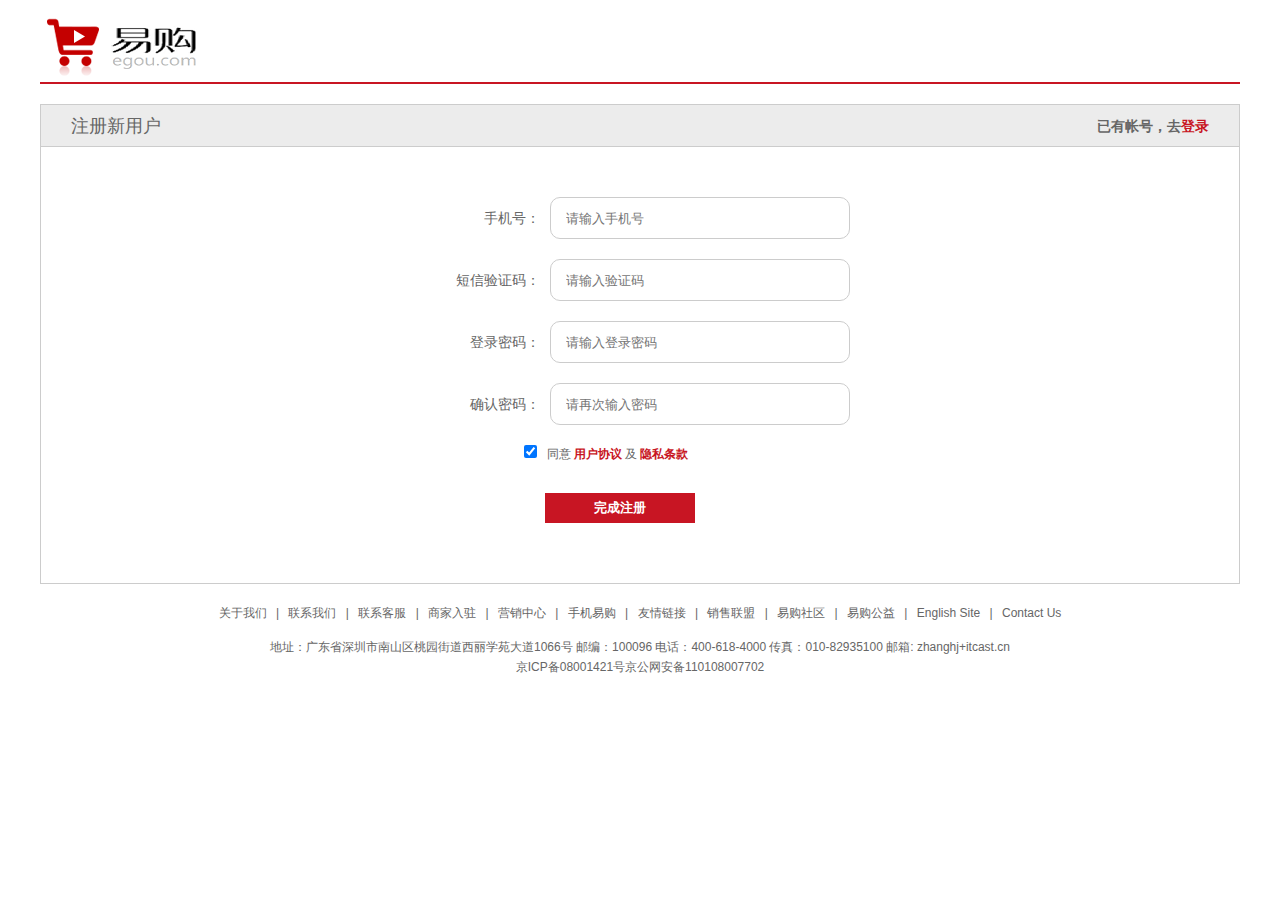
<file: egou易购-电子商城/register.html>
<!DOCTYPE html>
<html lang="en">

<head>
    <meta charset="UTF-8">
    <meta http-equiv="X-UA-Compatible" content="IE=edge">
    <meta name="viewport" content="width=device-width, initial-scale=1.0">
    <title>个人注册</title>

    <!-- 引入favicon图标 -->
    <link rel="shortcut icon" href="favicon1.ico" type="image/x-icon">
    <link rel="stylesheet" href="css/base.css">
    <link rel="stylesheet" href="css/register.css">
</head>

<body>
    <div class="w">
        <!-- 头部 -->
        <header>
            <div class="logo">
                <a href="index.html">
                    <img src="images/logo.png" alt="">
                </a>
            </div>
        </header>
        <!-- 主体 -->
        <div class="registerarea">
            <h3>注册新用户
                <div class="login">已有帐号，去<a href="login.html">登录</a></a></div>
            </h3>
            <div class="reg_form">
                <form>
                    <ul>
                        <li>
                            <label for="">手机号：</label><input type="tel" class="form-control" placeholder="请输入手机号">
                        </li>
                        <li>
                            <label for="">短信验证码：</label><input type="text" class="form-control" placeholder="请输入验证码">
                        </li>
                        <li>
                            <label for="">登录密码：</label><input type="password" class="form-control" placeholder="请输入登录密码">
                        </li>
                        <li>
                            <label for="">确认密码：</label><input type="password" class="form-control" placeholder="请再次输入密码">
                        </li>
                        <li class="agree"><input type="checkbox" checked>同意<a target="_blank" href="https://sspai.com/post/37739">用户协议</a>及<a target="_blank" href="https://sspai.com/page/privacy_policy">隐私条款</a>
                        </li>
                        <li>
                            <a href="index.html"><input id="submit" class="btn" value="完成注册"></a>
                        </li>
                    </ul>
                </form>
            </div>
        </div>
        <footer>
            <div class="mod_copyright">
                <div class="links">
                    <em> 关于我们</em>
                    <span class="split">|</span>
                    <em> 联系我们</em>
                    <span class="split">|</span>
                    <em> 联系客服</em>
                    <span class="split">|</span>
                    <em> 商家入驻</em>
                    <span class="split">|</span>
                    <em> 营销中心</em>
                    <span class="split">|</span>
                    <em> 手机易购</em>
                    <span class="split">|</span>
                    <em> 友情链接</em>
                    <span class="split">|</span>
                    <em> 销售联盟</em>
                    <span class="split">|</span>
                    <em> 易购社区</em>
                    <span class="split">|</span>
                    <em> 易购公益</em>
                    <span class="split">|</span>
                    <em> English Site</em>
                    <span class="split">|</span>
                    <em> Contact Us</em>
                </div>
                <div class="copyright">地址：广东省深圳市南山区桃园街道西丽学苑大道1066号 邮编：100096 电话：400-618-4000 传真：010-82935100 邮箱:
                    zhanghj+itcast.cn <br>
                    京ICP备08001421号京公网安备110108007702</div>
            </div>
        </footer>
    </div>
    <script>

    </script>
</body>

</html>
</file>
<file: egou易购-电子商城/css/base.css>
/* 所有标签的内外边距都清零 */
* {
    margin: 0;
    padding: 0;
    box-sizing: border-box;
}

a {
    text-decoration: none;
}

a:hover {
    text-decoration: none;
    color: #c81623
}

a:visited {
    text-decoration: none !important;
}

/* 文字不倾斜 */
em,
i {
    font-style: normal
}

/* 去掉li的小圆点 */
li {
    list-style: none
}

img {
    border: 0;
    vertical-align: middle;
}

button {
    cursor: pointer
}

a {
    color: #666;
    text-decoration: none
}


button,
input {
    font-family: Microsoft YaHei, Heiti SC, tahoma, arial, Hiragino Sans GB, "\5B8B\4F53", sans-serif;
    border: 0;
    outline: none;
}

body {
    -webkit-font-smoothing: antialiased;
    background-color: #fff;
    font: 12px/1.5 Microsoft YaHei, Heiti SC, tahoma, arial, Hiragino Sans GB, "\5B8B\4F53", sans-serif;
    color: #666
}

.hide,
.none {
    display: none
}

/* 清除浮动 */
.clearfix:after {
    visibility: hidden;
    clear: both;
    display: block;
    content: ".";
    height: 0
}

.clearfix {
    *zoom: 1
}
</file>
<file: egou易购-电子商城/css/common.css>
/* 声明字体图标 这里一定要注意路径的变化 */
@font-face {
    font-family: 'icomoon';
    src: url('../fonts/icomoon.eot?tomleg');
    src: url('../fonts/icomoon.eot?tomleg#iefix') format('embedded-opentype'),
        url('../fonts/icomoon.ttf?tomleg') format('truetype'),
        url('../fonts/icomoon.woff?tomleg') format('woff'),
        url('../fonts/icomoon.svg?tomleg#icomoon') format('svg');
    font-weight: normal;
    font-style: normal;
    font-display: block;
}


/* 版心 */
.w {
    width: 1200px;
    margin: 0 auto;
}

.fl {
    float: left;
}

.fr {
    float: right;
}

.style_red {
    color: #c81623;
}

/* 快捷导航模块 */
.shortcut {
    position: fixed;
    top: 0;
    width: 100%;
    height: 31px;
    line-height: 31px;
    background-color: #f1f1f1;
    z-index: 999;
}

.shortcut ul li {
    float: left;
}

.shortcut .fr>ul>li:nth-child(even) {
    overflow: hidden;
    width: 1px;
    height: 10px;
    background-color: #ccc;
    margin: 11px 8px 0;
}
.arrow_icon {
    position: relative;
}
.arrow_icon::after {
    content: '\e91e';
    font-family: 'icomoon';
    margin-left: 6px;
}

.arrow_icon ul {
    display: none;
    position: absolute;
    top: 31px;
    left: -8px;
    width: 90px;
    overflow: hidden;
    background-color: #f5f5f5;
    border: 1px solid #ccc;
}

.arrow_icon ul li {
    width: 90px;
    padding: 3px 10px;
    border-top: 1px solid #ccc;
}
.arrow_icon ul li:first-child {
    border-top: none;
}

/* header 头部模块 */
.header {
    position: relative;
    height: 105px;
    margin-top: 15px;
}

.logo {
    position: absolute;
    top: 25px;
    width: 171px;
    height: 61px;
}

.logo a {
    display: block;
    width: 171px;
    height: 61px;
    background: url(../images/logo.png) no-repeat;
    font-size: 0;
}

.search {
    position: absolute;
    left: 345px;
    top: 42px;
    width: 538px;
    height: 36px;
    border: 2px solid #c81623;
}

.search input {
    float: left;
    width: 454px;
    height: 32px;
    padding-left: 10px;
}

.search button {
    float: left;
    width: 80px;
    height: 32px;
    background-color: #c81623;
    font-size: 16px;
    color: #fff;
    text-align: center;
    text-indent: 2px;
}

.hotwords {
    position: absolute;
    top: 82px;
    left: 340px;
}

.hotwords em {
    margin: 0 10px;
    cursor: pointer;
}

.shopcart {
    position: absolute;
    right: 60px;
    top: 45px;
    width: 140px;
    height: 35px;
    line-height: 35px;
    text-align: center;
    border: 1px solid #dfdfdf;
    background-color: #f7f7f7;
}

.shopcart::before {
    content: '\e93a';
    font-family: 'icomoon';
    margin-right: 8px;
    color: #b1191a;
}

.shopcart::after {
    content: '\e920';
    font-family: 'icomoon';
    margin-left: 10px;
}

.count {
    position: absolute;
    top: -5px;
    left: 105px;
    height: 14px;
    line-height: 14px;
    color: #fff;
    background-color: #e60012;
    padding: 0 5px;
    border-radius: 7px 7px 7px 0;
}

/* nav导航模块 */
.nav {
    height: 37px;
    border-bottom: 2px solid #b1191a;
}

.nav .dropdown {
    width: 210px;
    height: 45px;
    background-color: #b1191a;
}

.dropdown .dt {
    /* width: 100%;
    height: 100%; */
    color: #fff;
    text-align: center;
    line-height: 35px;
    font-size: 16px;
}

.dropdown .dd {
    /* display: none; */
    width: 210px;
    height: 467px;
    background-color: #c81623;
    margin-top: 2px;
    margin-bottom: 2px;

}

.dropdown .dd ul li {
    position: relative;
    height: 31px;
    line-height: 31px;
    margin-left: 2px;
    padding-left: 10px;
    color: #fff;
}

.dropdown .dd ul li:hover,
.navitem_tab ul li:hover {
    background-color: #fff;
    color: #c81623;

}

.dropdown .dd ul li:hover a {
    color: #c81623;
    font-weight: 700;
}

.dropdown .dd ul li a {
    font-size: 14px;
    color: #fff;
}

.dropdown .dd ul li::after {
    position: absolute;
    top: 1px;
    right: 12px;
    color: #fff;
    font-family: 'icomoon';
    content: '\e920';
    font-size: 14px;
}

.navitems ul li {
    float: left;
}

.navitems ul li a {
    display: block;
    height: 45px;
    line-height: 32px;
    font-size: 16px;
    padding: 0 25px;
    font-weight: 500;
}
  
.navitem_tab {  
    position: relative;
    z-index: 2;
}
.navitem_tab ul {
    display: none;
    position: absolute;
    top: 35px;
    left: 8px;
    width: 94px;
    overflow: hidden;
    background-color: #e03743;
    border: 2px solid #b1191a;
    text-align: center;
}
.navitem_tab ul li {
    width: 90px;
    height: 36px;
    line-height: 30px;
    padding: 3px 10px;
    font-size: 14px;
    color:#fff;
    border-top: 1px solid #fff;
}
.navitem_tab ul li:first-child {
    border-top: none;
}





/* 底部模块 */
.footer {
    height: 415px;
    background-color: #f5f5f5;
    padding-top: 30px;
}

.mod_service {
    height: 80px;
    border-bottom: 1px solid #ccc;
}

.mod_service ul li {
    float: left;
    width: 300px;
    height: 50px;
    padding-left: 35px;
}

.mod_service ul li h5 {
    float: left;
    width: 50px;
    height: 50px;
    background: url(../images/icons.png) no-repeat -253px -2px;
    margin-right: 8px;
}

.service_txt h4 {
    font-size: 14px;
    margin-top: 5px;
}

.service_txt p {
    font-size: 12px;
}

.mod_help {
    height: 210px;
    border-bottom: 1px solid #ccc;
    padding-top: 20px;
    padding-left: 50px;
}

.mod_help dl {
    float: left;
    width: 200px;
}

.mod_help dl:last-child {
    width: 90px;
    text-align: center;
}

.mod_help dl dt {
    font-size: 16px;
    margin-bottom: 10px;
    font-weight: 700;
}
.mod_help dl dd {
    line-height: 24px;
}
.mod_copyright {
    text-align: center;
    padding-top: 20px;
}

.links {
    margin-bottom: 15px;
}
.links em {
 cursor: pointer;
}

.mod_copyright .split {
    margin: 0 6px;
}

.copyright {
    line-height: 20px;
    padding-bottom: 10px;
}
</file>
<file: egou易购-电子商城/css/index.css>
.main {
    width: 980px;
    height: 455px;
    margin-left: 220px;
    margin-top: 10px;
}


.focus img {
    display: block;
    height: 100%;
    transition: all 3s;
}

.focus {
    position: relative;
    float: left;
    width: 720px;
    height: 457px;
    overflow: hidden;
}

.arrow-l,
.arrow-r {
    display: none;
    position: absolute;
    top: 50%;
    height: 50px;
    width: 30px;
    line-height: 45px;
    font-size: 20px;
    color: #fff;
    transform: translateY(-50%);
    background: rgba(0, 0, 0, .3);
    z-index: 2;
}

.arrow-l {
    left: 0;
    border-radius: 0 30px 30px 0;
}
.arrow-r {
    right: 0;
    border-radius: 30px 0 0 30px;
    text-align: right;
}
.arrow-l:hover,
.arrow-r:hover {
    color: rgb(232, 105, 0);
}


.focus ul {
    position: absolute;
    top: 0;
    left: 0;
    width: 600%;
}

.focus ul li {
    float: left;
}

.focus ol {
    position: absolute;
    bottom: 5px;
    left: 50%;
    transform: translateX(-50%);
    display: block;
    width: 100%;
    text-align: center;
}

.focus ol li {
    display: inline-block;
    width: 12px;
    height: 12px;
    margin: 5px;
    border: 2px solid rgba(255, 255, 255,.7);
    border-radius: 50%;
}
.focus .circle .current {
    background-color: #fff;
}

.flashnews {
    float: right;
    width: 248px;
    height: 455px;
}

.news {
    height: 165px;
    border: 1px solid #e4e4e4;
}

.news_hd {
    height: 40px;
    line-height: 40px;
    border-bottom: 2px dotted #e4e4e4;
    padding: 0 15px;
}

.news_hd h5 {
    float: left;
    font-size: 14px;
}

.news_hd .more {
    position: relative;
    float: right;
    right: 10px;
}

.news_hd .more::after {
    position: absolute;
    top: 1px;
    font-family: 'icomoon';
    content: '\e920';
    font-size: 14px;
}

.news_bd {
    padding: 5px 6px 0 2px;
}

.news_bd ul li {
    font-size: 12px;
    height: 28px;
    line-height: 28px;
    overflow: hidden;
    white-space: nowrap;
    text-overflow: ellipsis;
}


.liveservice {
    height: 210px;
    overflow: hidden;
}

.liveservice ul li {
    float: left;
    width: 62px;
    height: 71px;
    border: 1px solid #e4e4e4;
    text-align: center;
}

.liveservice ul li i {
    display: inline-block;
    width: 24px;
    height: 28px;
    margin-top: 12px;
    background: url(../images/icons.png) no-repeat -17px -15px;
}

.bargin {
    margin-top: 7px;
}



.recom {
    height: 163px;
    background-color: #ebebeb;
    margin-top: 12px;
}
.recom_hd {
    float: left;
    height: 163px;
    width: 205px;
    background-color: #5c5251;
    text-align: center;
    padding-top: 30px;
}
.recom_bd {
    float: left;
}
.recom_bd ul li {
    position: relative;
    float: left;
}
.recom_bd ul li::before {
    border-left: 1px solid #ccc;
}


.box_hd {
    height: 30px;
    border-bottom: 2px solid #c81623;
}
.box_hd  h3 {
    float: left;
    font-size: 18px;
    color: #c81623;
    font-weight: 400;
    margin: 0;
}
.tab_list {
    float: right;
    line-height: 30px;
}
.tab_list ul li {
    float: left;
}
.tab_list ul li em {
    margin: 0 15px;
    cursor: pointer;
}
.floor .w {
    margin-top: 30px;
}
.box_bd {
    height: 361px;
  
}
.tab_list_item>div {
    float: left;
    height: 361px;
}

.col_210 {
    width: 210px;
    background-color: #f9f9f9;
    text-align: center;
}
.col_210  ul li {
    float: left;
    width: 85px;
    height: 34px;
    border-bottom: 1px solid #ccc;
    text-align: center;
    line-height: 33px;
    margin-right: 10px;
}
.col_210  ul {
    padding-left: 12px;
}
.col_329 {
    width: 329px;
}
.col_221 {
    width: 221px;
    border-right: 1px solid #ccc;
}
.col_219 {
    width: 219px;
}
.bb {
    /* 一般情况下，a如果包含有宽度的盒子，a需要转为块级元素 */
    display: block;
    border-bottom: 1px solid #eee;
}
</file>
<file: egou易购-电子商城/css/list.css>
.nav {
    height: 37px;
}


.navitems>ul>li a {
    padding: 0 38px;
}
.navitem_tab ul {
    width: 104px;
}
.navitem_tab ul li {
    width: 100px;

}
.sk {
    position: absolute;
    left: 190px;
    top: 40px;
    border-left: 1px solid #c81523;
    padding: 3px 0 0  14px;
}

.sk_bd ul li {
    overflow: hidden;
    float: left;
    margin-right: 13px;
    width: 290px;
    height: 460px;
    border: 1px solid transparent;
}
.sk_bd ul li:nth-child(4n) {
    margin-right: 0;
}
.sk_bd ul li:hover {
    border: 1px solid #c81523;
}
</file>
<file: egou易购-电子商城/css/register.css>
.w {
    width: 1200px;
    margin: 0 auto;
}
header {
    height: 84px;
    border-bottom: 2px solid #c81523;
}
.logo {
    padding-top: 18px;
}
.registerarea {
    height: 480px;
    border: 1px solid #ccc;
    margin-top: 20px;
}
.registerarea h3 {
    height: 42px;
    border-bottom: 1px solid #ccc;
    background-color: #ececec;
    margin: 0;
    padding: 0 30px;
    line-height: 42px;
    font-size: 18px;
    font-weight: normal;
}
.login {
    float: right;
    font-size: 14px;
    font-weight: 700;
}
.login a {
    color: #c81523;
}
.reg_form {
    width: 600px;
    margin: 50px auto 0;
}

.reg_form ul li {
    margin-bottom: 20px;
}
.reg_form ul li label {
    display: inline-block;
    width: 200px;
    text-align: right;
    margin-right: 10px;
    font-size: 14px;
    font-weight: normal;
}
.reg_form ul li:nth-child(-n+4) input {
    width: 300px;
    height: 42px;
    padding-left: 15px;
    border: 1px solid #ccc;
    border-radius: 10px;
} 
.agree {
    padding-left: 184px;
}
.agree input {
    margin-right: 10px;
}
.agree a {
    margin: 0 3px;
    font-weight: 700;
    color: #c81523;
}
.agree a:hover {
    text-decoration: none;
}
.reg_form .btn {
    width: 150px;
    height: 30px;
    margin: 10px 0 0 205px;
    color: #fff;
    font-weight: 700;
    background-color: #c81523;
    text-align: center;
    cursor: pointer;
}

.mod_copyright {
    text-align: center;
    padding-top: 20px;
}
.links {
    margin-bottom: 15px;
}
.mod_copyright .split {
    margin:  0 6px;
}
.copyright {
    line-height: 20px;
}
</file>
